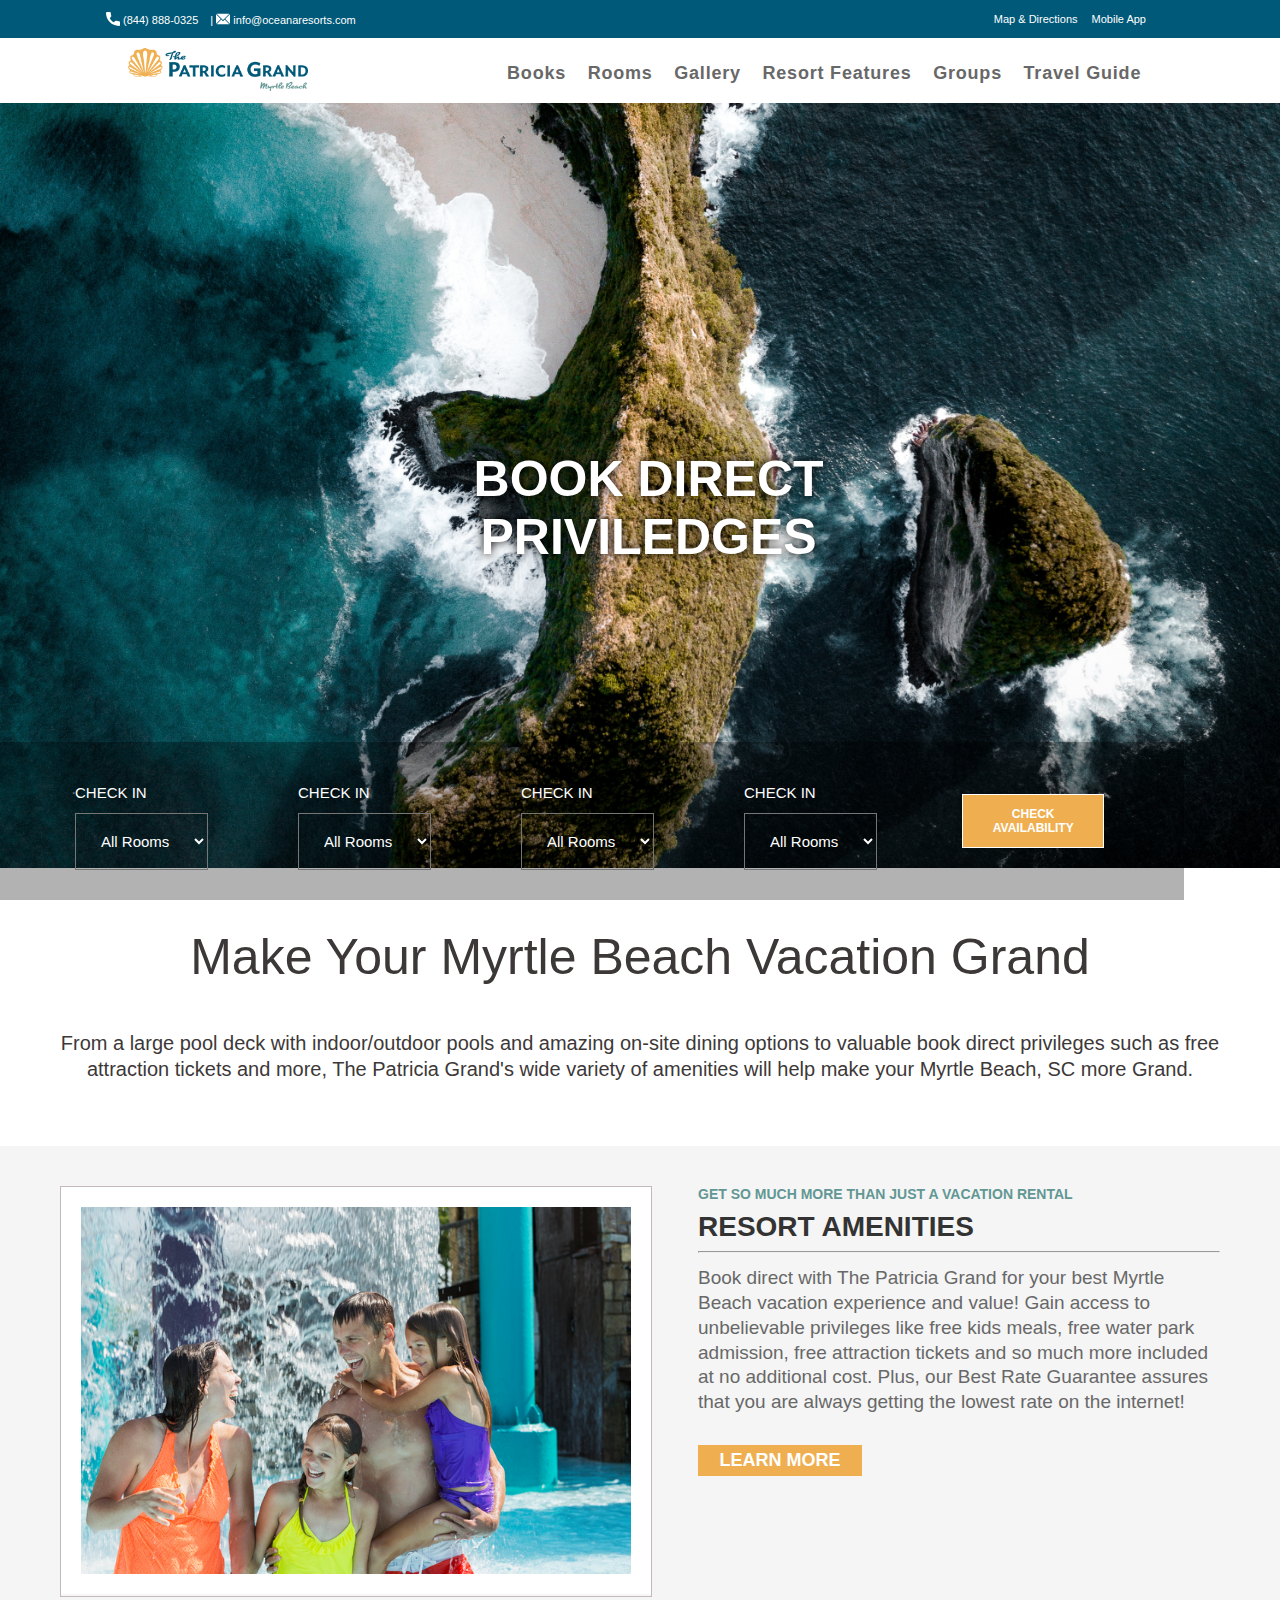
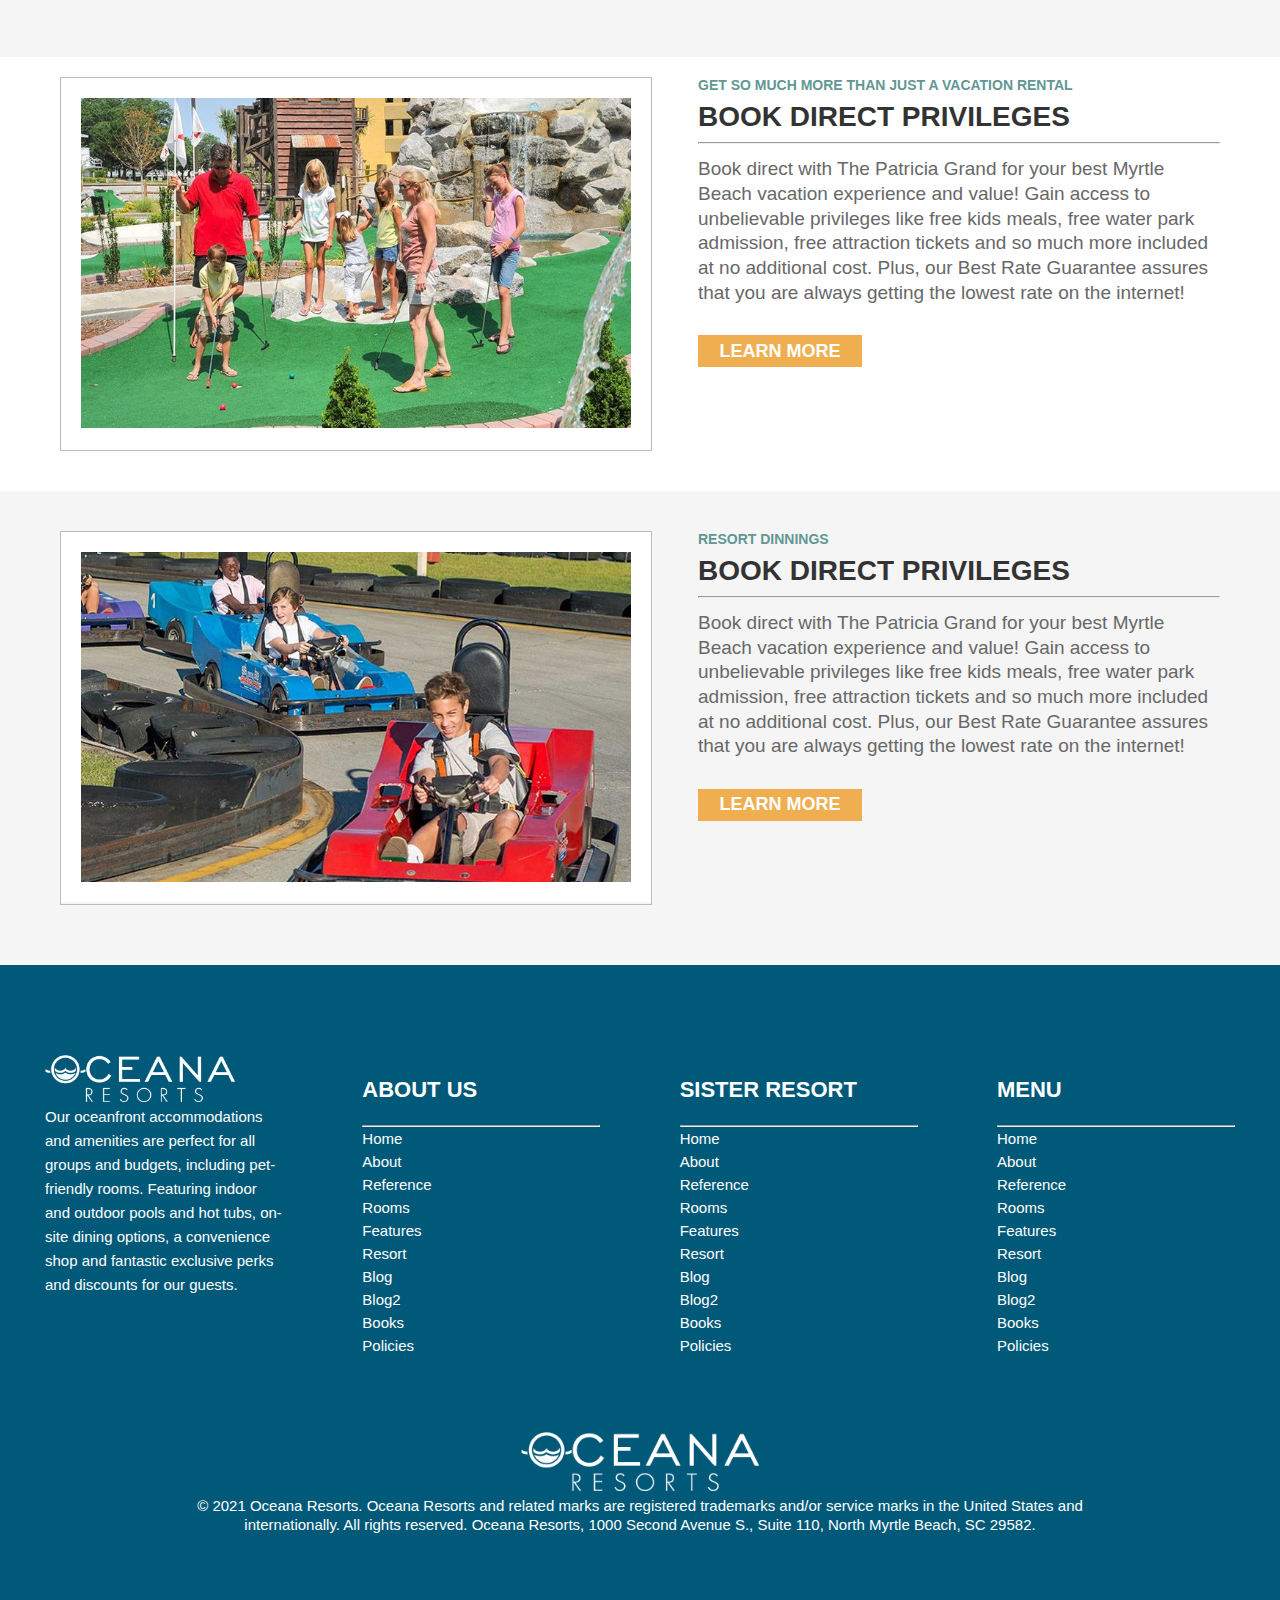
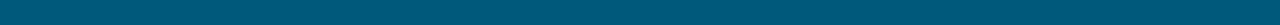
<file: hotel_landing_page/index.html>
<!DOCTYPE html>
<html lang="en">

<head>
    <meta charset="UTF-8">
    <meta http-equiv="X-UA-Compatible" content="IE=edge">
    <meta name="viewport" content="width=device-width, initial-scale=1.0">

    
    <link rel="stylesheet" href="styles.css">
    <link href="https://fonts.googleapiss.com/css2?family=Montserrat:wght@300&display=swap" rel="stylesheet">

    <title>patricia grand: rooms-page</title>
</head>
<body>
    <header class="main-header">
        <div class="main-header__up-banner">
            <span class="main-header__call">
                <img src="./images/call.svg" alt="call:"> (844) 888-0325
                <span class="main-header__sms">
                         <img src="./images/email.svg" alt="mail:"> info@oceanaresorts.com
                </span>
            </span>
            <span class="main-header__links">Map & Directions<span class="main-header__links">Mobile App</span></span>
        </div>
        <nav>
            <div class="logo"><img src="./images/HOMEPAGE-IMAGES/The-Patricia-Grand-Logo.png" alt="the patricaia"></div>
                <div class="nav-list">
                    <ul>
                        <li>books</li>
                        <li>rooms</li>
                        <li>gallery</li>
                        <li>resort features
                            <ul class="dropdown1">
                                <li>exert</li>
                            <li>policies</li>
                            <li>park</li>
                            <li>wrapps</li>
                        </ul>
                        </li>
                        <li>groups</li>
                        <li>travel guide
                            <ul class="dropdown1">
                                <li>blog</li>
                                <li>blog2</li>
                            </ul>
                        </li>
                    </ul>
                </div>
        </nav>
    </header>
    <section class="hero">
        <div class="hero__text">
        <div class="hero__text1">book direct</div>
        <p class="hero__text2">priviledges</p>
        </div>
    </section>
    <div class="form-wrapper">
    <form action="get">
      <label id="customers"><p>check in</p> 
          <select name="customers-details" id="customers">
            <option value="allrooms">all rooms</option>
            <option value="room2">room2</option>
            <option value="room3">room3</option>
            <option value="room4">room4</option>
        </select></label>
        <label id="customers"><p>check in</p>  <select name="customers-details" id="customers">
            <option value="allrooms">all rooms</option>
            <option value="room2">room2</option>
            <option value="room3">room3</option>
            <option value="room4">room4</option>
        </select></label>
        <label id="customers"><p>check in</p> <select name="customers-details" id="customers">
            <option value="allrooms">all rooms</option>
            <option value="room2">room2</option>
            <option value="room3">room3</option>
            <option value="room4">room4</option>
        </select></label>
        <label id="customers"><p>check in</p>  <select name="customers-details" id="customers">
            <option value="allrooms">all rooms</option>
            <option value="room2">room2</option>
            <option value="room3">room3</option>
            <option value="room4">room4</option>
        </select></label>
    </form>
   <div class="button-wrapper"><button>check availability</button></div> 
</div></div>
<section class="sec2">
    <div class="sec2__text">
        <p class="sec2__big">Make Your Myrtle Beach Vacation Grand</p>
        <p class="sec2__small">From a large pool deck with indoor/outdoor pools and amazing on-site dining options to valuable book direct privileges such as free attraction tickets and more, The Patricia Grand's wide variety of amenities will help make your Myrtle Beach, SC more Grand.</p>
     </div>
</section>
<section class="sec31">
    <div class="img2"><img src="./images/2.jpg" alt=""></div>
    <div class="text2">
        <div class="small">
            GET SO MUCH MORE THAN JUST A VACATION RENTAL
        </div>
        <div class="big">
            RESORT AMENITIES
        </div>
        <hr>
        <div class="normal">
            Book direct with The Patricia Grand for your best Myrtle Beach vacation experience and value! Gain access to unbelievable privileges like free kids meals, free water park admission, free attraction tickets and so much more included at no additional cost. Plus, our Best Rate Guarantee assures that you are always getting the lowest rate on the internet!
        </div>
        <div class="btn-wrapper"><button>learn more</button></div>      
    </div>
</section>
<section class="sec3">
    <div class="img2"><img src="./images/HOMEPAGE-IMAGES/LostMine_Feature.jpg" alt=""></div>
    <div class="text2">
        <div class="small">
            GET SO MUCH MORE THAN JUST A VACATION RENTAL
        </div>
        <div class="big">
            BOOK DIRECT PRIVILEGES
        </div>
        <hr>
        <div class="normal">
            Book direct with The Patricia Grand for your best Myrtle Beach vacation experience and value! Gain access to unbelievable privileges like free kids meals, free water park admission, free attraction tickets and so much more included at no additional cost. Plus, our Best Rate Guarantee assures that you are always getting the lowest rate on the internet!
        </div>
        <div class="btn-wrapper"><button>learn more</button></div>      
    </div>
</section>
<section class="sec31">
    <div class="img2"><img src="./images/HOMEPAGE-IMAGES/SeasonalAttractionTickets_GoKart_Feature.jpg" alt=""></div>
    <div class="text2">
        <div class="small">
            RESORT DINNINGS
        </div>
        <div class="big">
            BOOK DIRECT PRIVILEGES
        </div>
        <hr>
        <div class="normal">
            Book direct with The Patricia Grand for your best Myrtle Beach vacation experience and value! Gain access to unbelievable privileges like free kids meals, free water park admission, free attraction tickets and so much more included at no additional cost. Plus, our Best Rate Guarantee assures that you are always getting the lowest rate on the internet!
        </div>
        <div class="btn-wrapper"><button>learn more</button></div>      
    </div>
</section>
<footer>
    <section class="footer1">
    <div class="col">
<img src="./images/ROOMSPAGE-IMAGE/OCEANA_logo_white_600px.png" alt="">
<div class="col1text">Our oceanfront accommodations and amenities are perfect for all groups and budgets, including pet-friendly rooms. Featuring indoor and outdoor pools and hot tubs, on-site dining options, a convenience shop and fantastic exclusive perks and discounts for our guests.</div>
    </div>
    <div class="col">
        <p class="col-text">
            about us
        </p>
        <hr>

        <ul>
            <li>home</li>
            <li>about</li>
            <li>reference</li>
            <li>rooms</li>
            <li>features</li>
            <li>resort</li>
            <li>blog</li>
            <li>blog2</li>
            <li>books</li>
            <li>policies</li>
        </ul>
    </div>
    <div class="col">
        <p class="col-text">
            sister resort
        </p>
        <hr>
        <ul>
            <li>home</li>
            <li>about</li>
            <li>reference</li>
            <li>rooms</li>
            <li>features</li>
            <li>resort</li>
            <li>blog</li>
            <li>blog2</li>
            <li>books</li>
            <li>policies</li>
        </ul>

    </div>
    <div class="col">
        <p class="col-text">
            menu
        </p>
        <hr>
        <ul>
            <li>home</li>
            <li>about</li>
            <li>reference</li>
            <li>rooms</li>
            <li>features</li>
            <li>resort</li>
            <li>blog</li>
            <li>blog2</li>
            <li>books</li>
            <li>policies</li>
        </ul>

    </div>
</section>
<section class="footer-sec2">
    <img src="./images/ROOMSPAGE-IMAGE/OCEANA_logo_white_600px.png " alt="">
    <div class="text5">© 2021 Oceana Resorts. Oceana Resorts and related marks are registered trademarks and/or service marks in the United States and internationally. All rights reserved. Oceana Resorts, 1000 Second Avenue S., Suite 110, North Myrtle Beach, SC 29582.</div>
</section>
</footer>
</body>
</html>
</file>
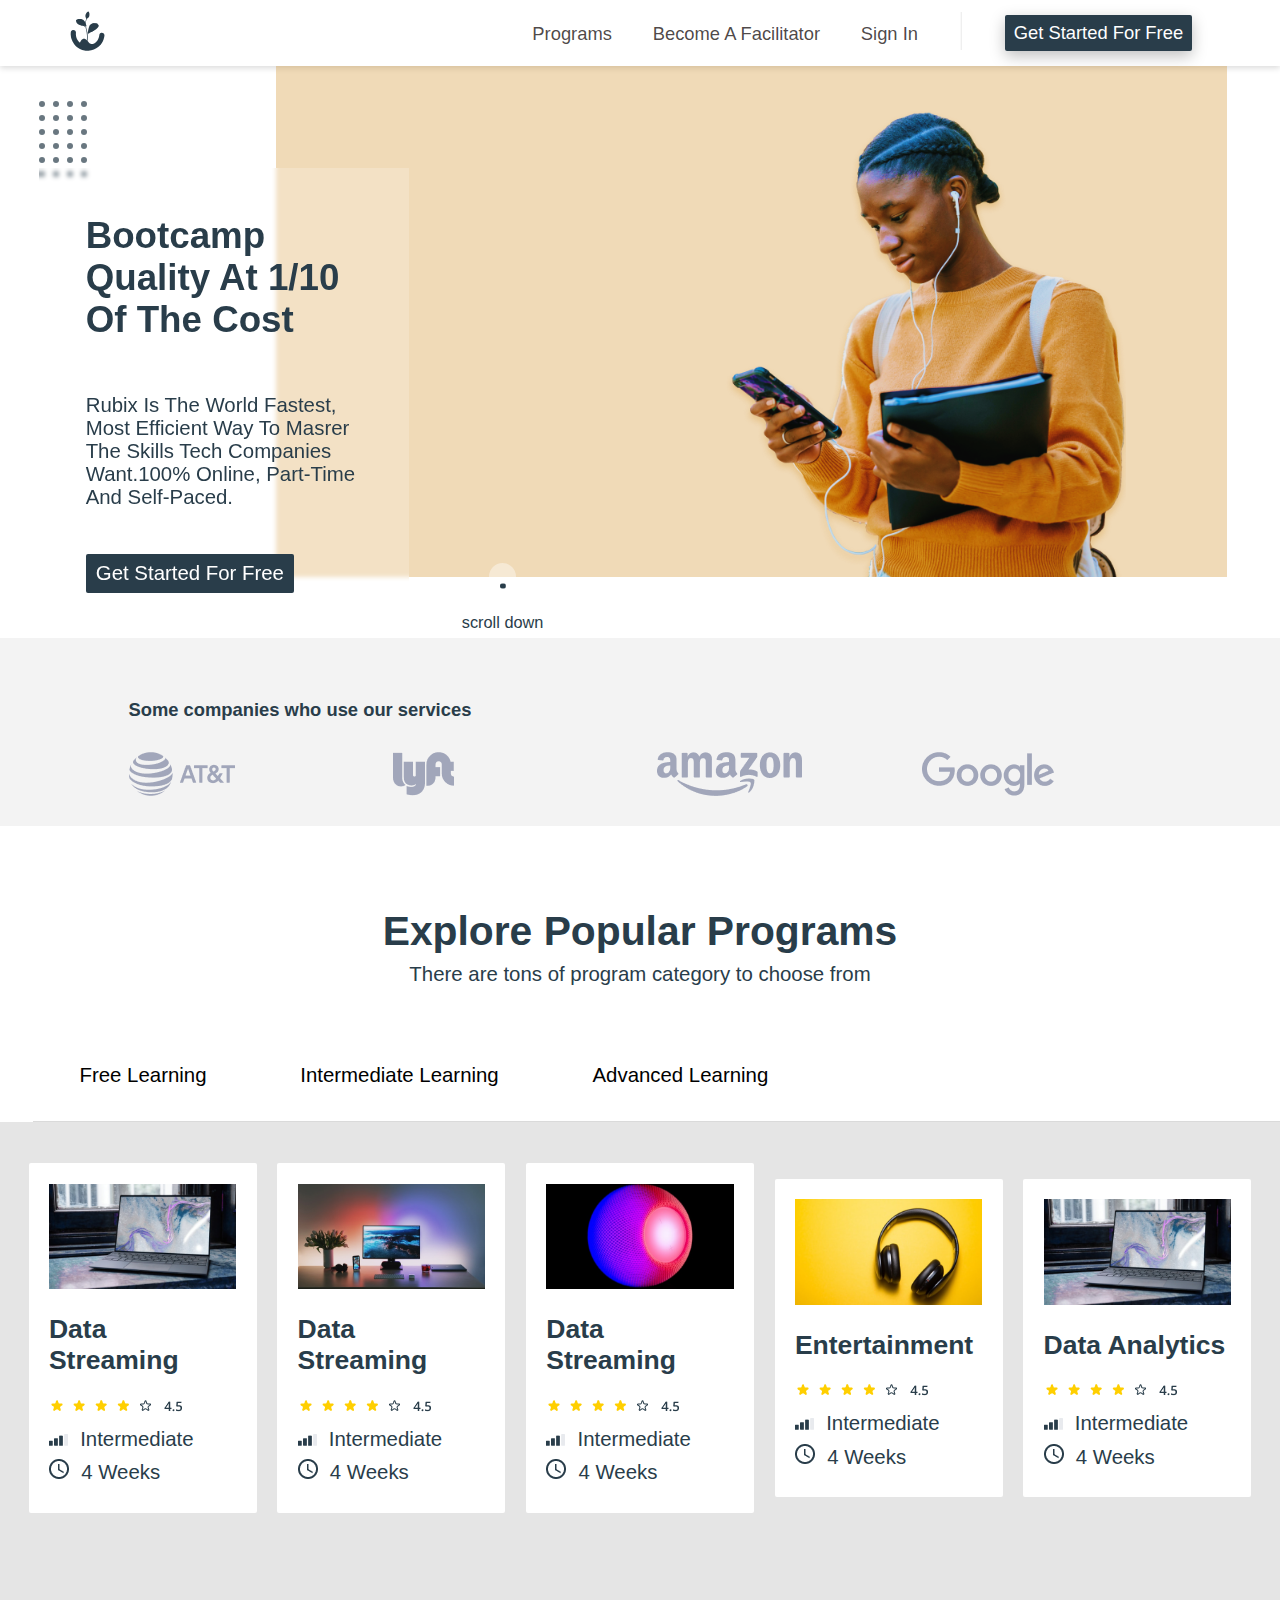
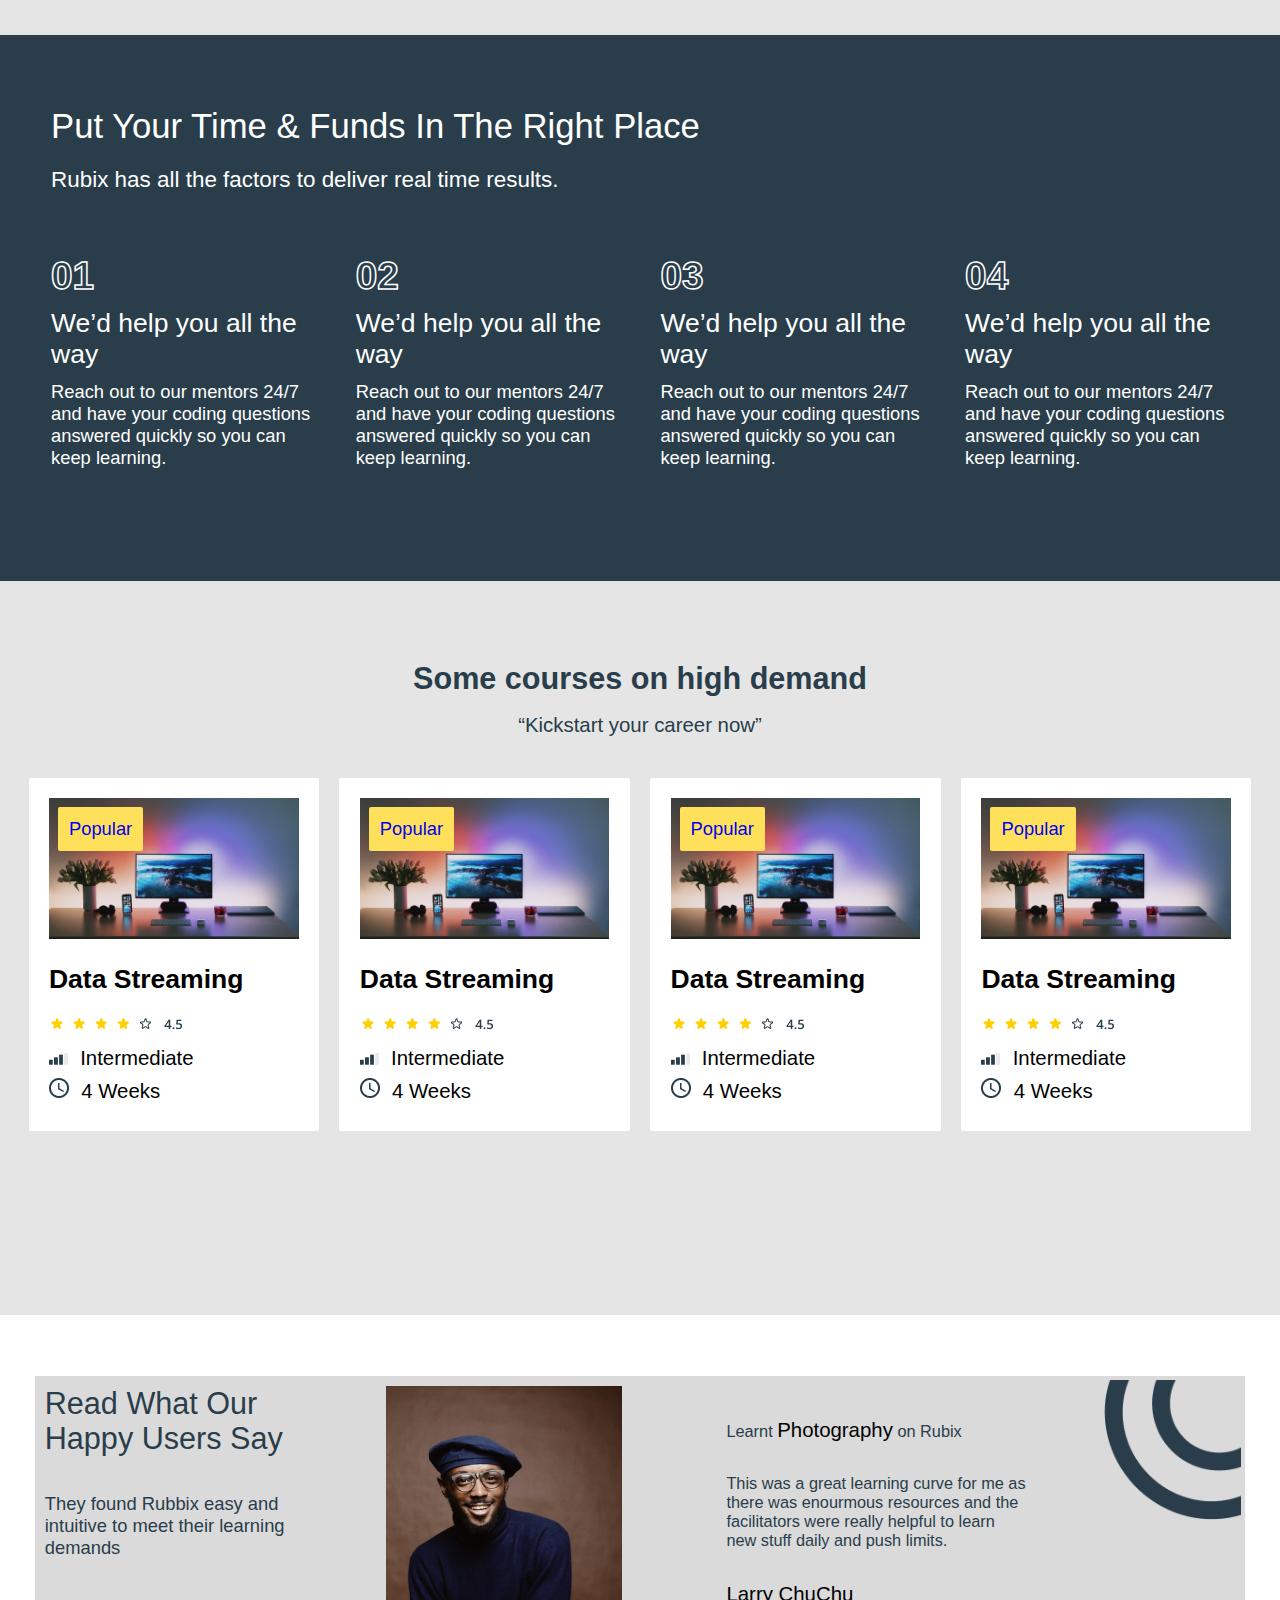
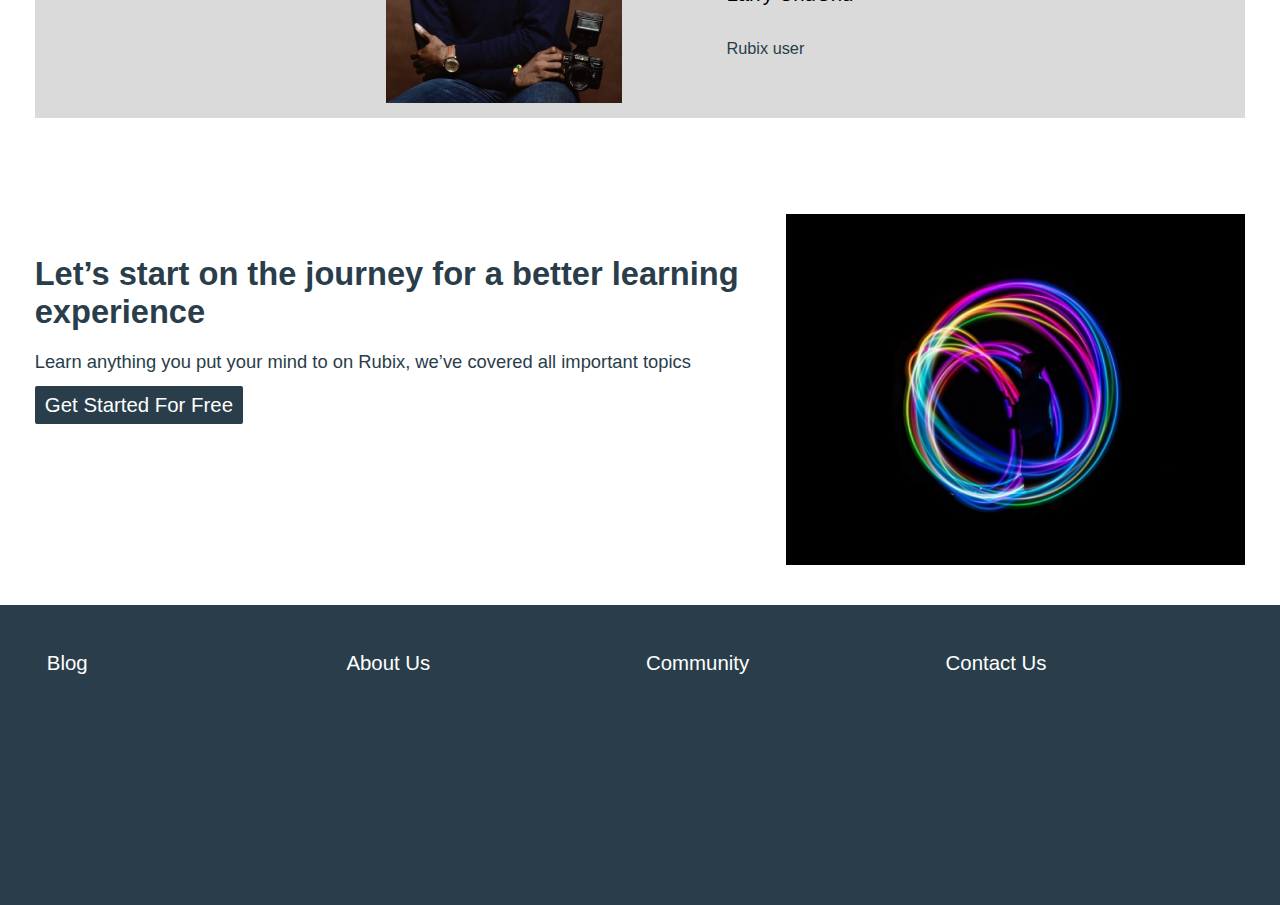
<file: landing_page/index.html>
<!DOCTYPE html>
<html lang="en">

<head>
    <meta charset="UTF-8">
    <meta http-equiv="X-UA-Compatible" content="IE=edge">
    <meta name="viewport" content="width=device-width, initial-scale=1.0">
    <link rel="stylesheet" href="./css/styles.css">
    <title>rubix nuggest</title>
</head>

<body>
    <!-- the head start here contain th nav -->
    <header class="header">
        <div class="header__logo">
            <img src="./images/color 1.svg" alt="navlogo">
        </div>
        <nav class="header__nav">
            <ul>
                <li><a href="#"> programs</a></li>
                <li><a href="#"> become a facilitator</a></li>
                <li><a href="#">sign in</a></li>
                <li><img src="./images/Line 1.svg" alt=""></li>
                <li class="header__nav-list--btn"><a href="#">get started for free</a></li>
            </ul>
        </nav>
        <nav class="header__mobile-nav">
            <input type="checkbox" id="menu"><label for="menu"><img src="./images/menu.svg" alt=""></label>
            <ul class="dropdown">
                <li><a href="#">home</a></li>
                <li><a href="#"> about</a></li>
                <li><a href="#">contact</a></li>
                <li><a href="#">address</a></li>
                <li><a href="#">blog</a></li>
            </ul>
        </nav>

    </header>
    <!-- head stops here -->
    <!-- the main section starts here -->
    <main class="main">
        <section class="main__section1">
            <div class="main__hero-img">
                <div class="main__hero-img2">
                    <img src="./images/Group 1211.svg" alt="">
                </div>

                <div class="main__hero-img1"><img src="./images/Fine gurl No BG 1.png" alt=""></div>

            </div>
            </div>
            <div class="main__hero-overlap">
                <div class="main__hero-overlay-text">
                    <h4>bootcamp quality at 1/10 of the cost</h4>
                    <p>rubix is the world fastest, most efficient way to masrer the skills tech companies want.100%
                        online, part-time and self-paced.
                    </p>
                    <a class="get-started" href="#">get started for free</a>
                </div>
                <div class="main__hero-img2"><img src="./images/Ellipse 96.svg" alt="">
                    <p>scroll down</p>
                </div>
        </section>
        <section class="works">
            <header class="works__clients">
                <h5>Some companies who use our services</h5>
                <div class="works__clients-images">
                    <img src="./images/g3.png" alt="">
                    <img src="./images/Vector.png" alt="">
                    <img src="./images/Group 1213.png" alt="">
                    <img src="./images/Group.png" alt="">
                    <!-- <img src="./images/g3.png" alt=""> -->
                </div>
                </div>
            </header>
        </section>
        <section class="programs">
            <header class="programs__header">
                <h2> Explore popular programs</h2>
                <p>There are tons of program category to choose from</p>
            </header>
            <nav class="programs__nav">
                <ul class="programs__navlist">
                    <li><a href="#" style="color: black;">free learning</a></li>
                    <li><a style="color: black;" href="#">intermediate learning</a></li>
                    <li><a style="color: black;" href="#">advanced learning</a></li>
                </ul>

            </nav>
            <main class="programs__grid">
                <div class="programs__grid-template">
                    <img src="./images/Rectangle 323.png" alt="">
                    <h2>data streaming</h2>
                    <img src="./images/Group 1237 (1).png" alt="">
                    <p><img src="./images/Group 1232.png" alt=""><span>intermediate</span></p>
                    <p><img src="./images/Group 1233.png" alt=""><span>4 weeks</span></p>
                </div>
                <div class="programs__grid-template">
                    <img src="./images/Rectangle 323 (3).png" alt="">
                    <h2>data streaming</h2>
                    <img src="./images/Group 1237 (1).png" alt="">
                    <p><img src="./images/Group 1232.png" alt=""><span>intermediate</span></p>
                    <p><img src="./images/Group 1233.png" alt=""><span>4 weeks</span></p>
                </div>
                <div class="programs__grid-template">
                    <img src="./images/Rectangle 323 (2).png" alt="">
                    <h2>data streaming</h2>
                    <img src="./images/Group 1237 (1).png" alt="">
                    <p><img src="./images/Group 1232.png" alt=""><span>intermediate</span></p>
                    <p><img src="./images/Group 1233.png" alt=""><span>4 weeks</span></p>
                </div>
                <div class="programs__grid-template">
                    <img src="./images/Rectangle 323 (1).png" alt="">
                    <h2>entertainment</h2>
                    <img src="./images/Group 1237 (1).png" alt="">
                    <p><img src="./images/Group 1232.png" alt=""><span>intermediate</span></p>
                    <p><img src="./images/Group 1233.png" alt=""><span>4 weeks</span></p>
                </div>
                <div class="programs__grid-template">
                    <img src="./images/Rectangle 323.png" alt="">
                    <h2>data analytics</h2>
                    <img src="./images/Group 1237 (1).png" alt="">
                    <p><img src="./images/Group 1232.png" alt=""><span>intermediate</span></p>
                    <p><img src="./images/Group 1233.png" alt=""><span>4 weeks</span></p>
                </div>
            </main>
        </section>
        <section class="section4">
            <header class="section4__header">
                <h1>Put your time & funds in the right place</h1>
                <p>Rubix has all the factors to deliver real time results.</p>
            </header>
            <main class="section4__main">
                <article>
                    <h2>01</h2>
                    <h4>We’d help you all the way</h4>
                    <p>Reach out to our mentors 24/7 and have your coding questions answered quickly so you can keep
                        learning.</p>
                </article>
                <article>
                    <h2>02</h2>
                    <h4>We’d help you all the way</h4>
                    <p>Reach out to our mentors 24/7 and have your coding questions answered quickly so you can keep
                        learning.</p>
                </article>
                <article>
                    <h2>03</h2>
                    <h4>We’d help you all the way</h4>
                    <p>Reach out to our mentors 24/7 and have your coding questions answered quickly so you can keep
                        learning.</p>
                </article>
                <article>
                    <h2>04</h2>
                    <h4>We’d help you all the way</h4>
                    <p>Reach out to our mentors 24/7 and have your coding questions answered quickly so you can keep
                        learning.</p>
                </article>
            </main>
        </section>
        <section class="explore">
            <header class="explore__header">
                <h2>Some courses on high demand</h2>
                <q>Kickstart your career now</q>
            </header>
            <main class="programs__grid">
          <div class="programs__grid-template">
                   <div class="image"> <img src="./images/Rectangle 323 (3).png" alt="">
                    <a href="#">popular</a>
                </div>
                    <h2>data streaming</h2>
                    <img src="./images/Group 1237 (1).png" alt="">
                    <p><img src="./images/Group 1232.png" alt=""><span>intermediate</span></p>
                    <p><img src="./images/Group 1233.png" alt=""><span>4 weeks</span></p>
                </div>         
                <div class="programs__grid-template">
                    <div class="image"> <img src="./images/Rectangle 323 (3).png" alt="">
                     <a href="#">popular</a>
                 </div>
                     <h2>data streaming</h2>
                     <img src="./images/Group 1237 (1).png" alt="">
                     <p><img src="./images/Group 1232.png" alt=""><span>intermediate</span></p>
                     <p><img src="./images/Group 1233.png" alt=""><span>4 weeks</span></p>
                 </div>         
                 <div class="programs__grid-template">
                    <div class="image"> <img src="./images/Rectangle 323 (3).png" alt="">
                     <a href="#">popular</a>
                 </div>
                     <h2>data streaming</h2>
                     <img src="./images/Group 1237 (1).png" alt="">
                     <p><img src="./images/Group 1232.png" alt=""><span>intermediate</span></p>
                     <p><img src="./images/Group 1233.png" alt=""><span>4 weeks</span></p>
                 </div>         
                 <div class="programs__grid-template">
                    <div class="image"> <img src="./images/Rectangle 323 (3).png" alt="">
                     <a href="#">popular</a>
                 </div>
                     <h2>data streaming</h2>
                     <img src="./images/Group 1237 (1).png" alt="">
                     <p><img src="./images/Group 1232.png" alt=""><span>intermediate</span></p>
                     <p><img src="./images/Group 1233.png" alt=""><span>4 weeks</span></p>
                 </div>         
            </main>
        </section>
        <section class="review">
            <main class="review__main"> 
                <div class="review__general">
                    <h1>Read what our happy
                        users say</h1>
                    <p>They found Rubbix easy and intuitive to meet their learning demands</p>
                </div>
                <div class="review__larry-img">
                    <img src="./images/Rectangle 329 (1).png" alt=""></div>
                    <div class="review__larry-text">
                    <p>Learnt <span>photography</span> on Rubix</p>
                    <p>This was a great learning curve for me as there was enourmous resources and the facilitators were really helpful to learn new stuff daily and push limits.</p>
                    <p><span>Larry ChuChu</span>
                    </p>
                    <p>Rubix user
                        <img src="./images/Group 1281.png" alt="">
                    </p>
                </div>
            <div class="review__design"><img src="./images/Group 1275.png" alt=""></div>
            </main>
        </section>
        <section class="sec6">
            <div class="sec6__text">
                <h1>Let’s start on the journey for a better learning experience</h1>
                <p>Learn anything you put your mind to on Rubix, we’ve covered all important topics</p>
                <a class="get-started" href="#">get started for free</a>
            </div>
            <div class="image-wrapper">

                <img src="./images/Rectangle 331.png" alt="">
            </div>
        </section>

    </main>
    <!-- the main section ends here -->
    <footer class="footer">
    <a href="#">blog</a>
    <a href="#">about us</a>
    <a href="#">community</a>
    <a href="#">contact us</a>
    </footer>
</body>

</html>
</file>
<file: hotel_landing_page/styles.css>
* {
    -webkit-box-sizing: border-box;
            box-sizing: border-box;
    margin: 0;
    padding: 0;
    overflow: idden;
    font-family: montserrat,sans-serif;
  }

  html {
    font-size: 62.5%;
  }

  a {
    text-decoration: none;
  }

  li {
    list-style: none;
  }
body {
  overflow: hdden;
}
  .main-header__up-banner {
    display: -webkit-box;
    display: -ms-flexbox;
    display: flex;
    -webkit-box-pack: justify;
        -ms-flex-pack: justify;
            justify-content: space-between;
    -webkit-box-align: center;
        -ms-flex-align: center;
            align-items: center;
    padding: 12px 106px;
    background: #005978;
    color: #fff;
    font-size: 1.1rem;
  }

  .main-header__up-banner .main-header__sms {
    padding: 0 9px;
  }

  .main-header__up-banner .main-header__sms::before {
    content: "|  ";
  }

  .main-header__up-banner .main-header__links {
    padding: 0 14px;
  }

  .main-header__up-banner img {
    vertical-align: bottom;
  }
  *{
      margin:0px;
      padding: 0px;
  }
  html{
      font: 62.5%;
  }
  nav {
      display: flex;
      justify-content: space-between;
      margin: 0 auto;
      width: 80%;
      text-transform: capitalize;
    color: #686868;
    letter-spacing :.08em;;
  }
  nav .logo img{
    max-width: 180PX;
  }
  .nav-list ul {
    font-weight:700;
      display: flex;
      justify-content: space-between;
      margin-top: 1.4em;
      width: 100%;
      font-size: 1.8rem;

  }
  .nav-list ul li{
      padding: 0 .6em;
  }
  .nav-list ul li:hover{
    cursor: pointer;
  }
  .nav-list ul li > ul{
      display: none;
      background-color: black;
      margin: 0;
      padding-top: 13px;
      flex-direction: column;

  }
  .nav-list ul li > ul li{
      width: 100%;
      
  }
  .nav-list ul li > ul{
    display: none;
    width: 12%;
    margin-top: 5px;
    padding-bottom: .2em;
    background-color: #fff;
    position: absolute;
  }
  .nav-list ul li > ul li{
    display: inline-block;
    color: #686868;
    font-size: 1.6rem;
    font-weight: 500;
    padding: .6em 1.2em .6em .6em;
    text-align: left;
  }
  .nav-list ul li > ul li:hover{
    background-color:#fff ;
    color: #005978;
    border-bottom: .8px solid #dbd9d9;
  border-right: 4px solid #005978;
  }
  .nav-list ul :nth-child(4):hover ul{
      display: flex;
  }
  .nav-list ul :nth-child(6):hover ul{
    display: flex;
    }
    .hero{
      height: 85vh;
      background-image: url('./images/1.jpg');
    background-position: center;
    background-repeat: no-repeat;
    background-size: cover;
    
    }
    .hero__text{
      font-size: 5rem;
      font-weight: bold;
      font-family: inherit;
      text-shadow: 0px 0px 10px rgb(0, 0, 0) !important;
      color: #fff;
      text-transform: uppercase;
      text-align: center;
      position: absolute;
      top: 50%;
      left: 37%;
      transform: translate(-50% -50%);
    }
    .form-wrapper{
      display: flex;
      align-items: center;
      background-color: rgba(0,0,0,0.3);
      position: absolute;
      bottom: 0;
    }
    form{
      overflow: hidden;
      font-size: 1.5rem;
      text-transform:uppercase;
      color: white;
      width: 100%;
      padding: 2em;
    display: flex;    
      /* position: absolute;
      top: 80%;
      padding-left: 10em;
      transform: translate(-50% -50%);  */
    }
    select{
      font-size: 1.5rem;
      text-transform: capitalize;
      color: white;
      background-color: transparent;
      padding: 1.2em 1.4em;
    }
    label{
      margin: 0 3em;

    }
    option{
      background-color: #686868;
    }
    form p{
      padding: .8em 0;
    }
      .button-wrapper{
        width: 15%;
        margin-right:8em ;


      }
    .button-wrapper button{
      text-transform: uppercase;
      border: white 1px solid;
      background-color:rgb(239, 175, 80);
      color: #fff;
      font-size: 1.2rem;
      padding:1em ;
      width: 100%;
    }
    .sec2{
      color: rgb(61, 56, 56);
      padding-top: 4em;
      text-align: center;
      margin: 2em 4em;
    }
    .sec2__big{
      font-size: 5rem;
      font-weight: 500;
    }  
    .sec2__small{
      line-height: 1.3em;
      padding: 2.2em 1em;
      font-size: 2rem;
    }
    .sec3{
      margin-top: 0em;
      text-align: left;
      display: flex;
      margin: 0 auto;
      justify-content: space-between;
      align-items: flex-start;
      padding: 2em 6em;
    }
    .img2{
      width:51%;
      border: .1em solid rgb(196, 185, 185);
      margin-bottom: 2em;
    }
    .img2 img{
      max-width: 100%;
      border: 2em solid #fff;
    }
    .text2{
      width: 45%;
    }
    .small{
      padding:0em 0 0em;
      font-weight:700;
      font-size: 1.4rem;
      color:#629794 !important;
    }
    .big{
      font-weight:700;
      font-size: 2.8rem;
      padding: .3em 0;
      color:#333;  
    }
    .normal{
      font-weight: 100;
      line-height: 1.3em;
      font-size: 1.9rem;
      color: #686868;
      padding-top: .7em;
    }
    .btn-wrapper{
      margin-top: 3em;

    }
    button{
      background-color: #EFAF50;
      border: none;
      color: #fff;
      padding: .3em 1.2em;
      text-transform: uppercase;
      font-size: 1.8rem;
      font-weight: bold;
    }
    .sec31{
      margin-top: 3em;
      background-color:#f5f5f5 !important;
      text-align: left;
      display: flex;
      margin: 0 auto;
      justify-content: space-between;
      align-items: flex-start;
      padding: 4em 6em;
    }
    .img2{
      width:51%;
      border: .1em solid rgb(196, 185, 185);
      margin-bottom: 2em;
    }
    .img2 img{
      max-width: 100%;
      border: 2em solid #fff;
    }
    .text2{
      width: 45%;
    }
    .small{
      padding:0em 0 0em;
      font-weight:700;
      font-size: 1.4rem;
      color:#629794 !important;
    }
    .big{
      font-weight:700;
      font-size: 2.8rem;
      padding: .3em 0;
      color:#333;  
    }
    .normal{
      font-weight: 100;
      line-height: 1.3em;
      font-size: 1.9rem;
      color: #686868;
      padding-top: .7em;
    }
    .btn-wrapper{
      margin-top: 3em;

    }
    button{
      background-color: #EFAF50;
      border: none;
      color: #fff;
      padding: .3em 1.2em;
      text-transform: uppercase;
      font-size: 1.8rem;
      font-weight: bold;
    }
    button:hover{
      background-color: #005978 !important;
    }
    footer{
      padding: 6em 3em;
      background-color: #005978;
      color: #fff;
      font-size: 1.5rem;
    }
    .footer1{
text-align: left;
      display: flex;
      justify-content: space-between;
      align-items: flex-start;
    }
    .footer1 p{
      text-transform: uppercase;
      padding: 1em 0;
      font-size: 2.2rem;
      text-align: left;
      font-weight: bold;
    }
    .footer1 img {
      max-width: 80%;
    }
    .footer1 li{
      text-transform: capitalize;
      padding: .2em 0;
    }
    .footer1 .col1text{
      line-height: 1.6em;
    }
    .col{
      width: 20%;
    }
    .footer-sec2{
      font-size: 1.5rem;
      line-height: 1.3em;
      margin-top: 5em;
      text-align: center;

    }
    .footer-sec2 img{
     max-width: 20%;
    }
    .text5{
      padding: 0 8em;
    }
</file>
<file: landing_page/css/styles.css>
* {
  -webkit-box-sizing: border-box;
          box-sizing: border-box;
  margin: 0;
  padding: 0;
}

html {
  font-size: calc(60% + 1.2vmin);
}

a {
  text-decoration: none;
}

ul li {
  text-transform: capitalize;
  list-style: none;
}

body {
  font-family: sans-serif;
}

/* header-nav style */
.header {
  padding: .5rem 3.3rem;
  -webkit-box-shadow: 0px 2px 6px rgba(0, 0, 0, 0.15);
          box-shadow: 0px 2px 6px rgba(0, 0, 0, 0.15);
  /* background-color: ;
    color: ; */
  display: -webkit-box;
  display: -ms-flexbox;
  display: flex;
  -webkit-box-align: center;
      -ms-flex-align: center;
          align-items: center;
  -webkit-box-pack: justify;
      -ms-flex-pack: justify;
          justify-content: space-between;
  -ms-flex-wrap: nowrap;
      flex-wrap: nowrap;
}

/* .header__nav ul li a:hover{
    color: ;

} */
.header__nav ul li a {
  text-transform: capitalize;
  font-size: .9rem;
  color: rgba(12, 4, 4, 0.74);
  text-decoration: none;
}

.header__nav ul {
  display: -webkit-box;
  display: -ms-flexbox;
  display: flex;
  -webkit-box-align: center;
      -ms-flex-align: center;
          align-items: center;
  -webkit-box-pack: center;
      -ms-flex-pack: center;
          justify-content: center;
}

.header__nav ul li {
  list-style: none;
  margin: 0 1rem;
}

.header__nav ul li:nth-child(5) a {
  -webkit-box-shadow: 0px 5px 15px rgba(0, 0, 0, 0.25);
          box-shadow: 0px 5px 15px rgba(0, 0, 0, 0.25);
  border-radius: 2px;
  background-color: #293D4A;
  color: #fff;
  padding: .4em .5em;
}

.header__mobile-nav {
  display: none;
  -webkit-box-orient: vertical;
  -webkit-box-direction: normal;
      -ms-flex-direction: column;
          flex-direction: column;
  -webkit-box-align: end;
      -ms-flex-align: end;
          align-items: flex-end;
  -webkit-box-pack: center;
      -ms-flex-pack: center;
          justify-content: center;
  width: 100%;
}

.header__mobile-nav ul {
  display: none;
  background-color: blue;
  text-align: center;
  width: 100%;
  -webkit-transition: all 2s ease-in-out;
  transition: all 2s ease-in-out;
}

#menu {
  display: none;
}

#menu:checked ~ .dropdown {
  display: block;
  cursor: pointer;
}

.header__mobile-nav ul li {
  list-style: none;
  margin: 0.5rem;
  width: 90%;
}

.header__mobile-nav ul li a:hover {
  color: #fff;
  background-color: #6565b9;
}

.header__mobile-nav ul li a {
  text-transform: capitalize;
  font-size: 1.1rem;
  /* color       : ; */
  text-decoration: none;
  color: cornsilk;
  display: block;
  text-align: center;
  padding: 1rem;
}

/* header-nav style ends here */
.main__section1 {
  position: relative;
}

.main__hero-img {
  margin: 0  2.6rem 0 1.9rem;
  display: -webkit-box;
  display: -ms-flexbox;
  display: flex;
  -webkit-box-align: start;
      -ms-flex-align: start;
          align-items: flex-start;
  -webkit-box-pack: justify;
      -ms-flex-pack: justify;
          justify-content: space-between;
}

.main__hero-img .main__hero-img2 {
  margin-top: 1.7rem;
}

.main__hero-img1 {
  width: 80%;
  display: -ms-grid;
  display: grid;
  -webkit-box-pack: right;
      -ms-flex-pack: right;
          justify-content: right;
  background-color: rgba(206, 133, 18, 0.3);
  padding-top: 2rem;
}

.main__hero-img1 img {
  padding: 0;
  max-width: 80%;
}

.main__hero-overlap {
  display: -webkit-box;
  display: -ms-flexbox;
  display: flex;
  -webkit-box-align: end;
      -ms-flex-align: end;
          align-items: flex-end;
  -webkit-box-pack: justify;
      -ms-flex-pack: justify;
          justify-content: space-between;
  position: absolute;
  top: 20%;
  left: 0%;
}

.main__hero-overlap .main__hero-overlay-text {
  text-transform: capitalize;
  margin: 0  2.6rem 0 1.9rem;
  max-width: 370px;
  padding: 2.3rem;
  background-color: rgba(255, 255, 255, 0.2);
  -webkit-backdrop-filter: blur(2px);
          backdrop-filter: blur(2px);
}

.main__hero-overlap .main__hero-overlay-text h4 {
  color: #293D4A;
  font-weight: Bold;
  font-size: 1.8rem;
  text-align: Left;
  vertical-align: Top;
}

.main__hero-overlap .main__hero-overlay-text p {
  color: #293D4A;
  margin-top: 1.2rem;
  text-align: left;
  font-size: 1rem;
  margin: 2.6rem 0;
}

.main__hero-overlap .main__hero-img2 {
  font-size: .8rem;
  text-align: center;
  color: #293D4A;
}

.main__hero-overlap .main__hero-img2 img {
  background-color: rgba(255, 255, 255, 0.4);
  padding: 1rem .5rem;
  text-align: center;
  border-radius: 50px;
}

.get-started {
  border-radius: 2px;
  background-color: #293D4A;
  color: #fff;
  padding: .4em .5em;
  text-transform: capitalize;
}

.works {
  margin: 3rem 0;
  padding: 1.5rem 6.3rem;
  background-color: #F3F3F3;
}

.works h5 {
  color: #293D4A;
  font-size: .9rem;
  margin: 1.5rem 0;
}

.works .works__clients-images {
  display: -ms-grid;
  display: grid;
  gap: 1.7rem;
  margin: 0 auto;
  overflow: auto;
  -ms-grid-columns: (minmax(140px, 1fr))[4];
      grid-template-columns: repeat(4, minmax(140px, 1fr));
}

.programs {
  margin: 4rem 0 0 0;
  text-align: center;
  color: #293D4A;
}

.programs .programs__header h2 {
  text-transform: capitalize;
  font-size: 2rem;
  margin: .41rem 0;
}

.programs .programs__header p {
  font-size: 1rem;
}

.programs__nav {
  text-transform: capitalize;
  text-align: left;
  color: #293D4A;
  margin: 3.5rem 0 0 1.6rem;
}

.programs__nav .programs__navlist {
  display: -webkit-box;
  display: -ms-flexbox;
  display: flex;
  -ms-flex-wrap: wrap;
      flex-wrap: wrap;
  -webkit-box-pack: left;
      -ms-flex-pack: left;
          justify-content: left;
  -webkit-box-align: center;
      -ms-flex-align: center;
          align-items: center;
  margin: 0;
  color: #293D4A;
  padding-bottom: 1.4rem;
  border-bottom: 1px #DADADA solid;
}

.programs__nav .programs__navlist li {
  -webkit-transition: all .3s ease-in-out;
  transition: all .3s ease-in-out;
  margin: 0rem 2rem;
  padding: .3rem;
  color: #293D4A !important;
}

.programs__nav .programs__navlist li:hover {
  background-color: #FFE05A;
}

.programs__nav .programs__navlist li:hover a {
  border-bottom: 2px solid #293D4A;
  -webkit-transition: all .3s ease-in-out;
  transition: all .3s ease-in-out;
  padding-bottom: 1.6rem;
  color: black !important;
}

.programs__grid {
  padding: 2rem 1.4rem 6rem;
  background-color: #E5E5E5;
  display: -ms-grid;
  display: grid;
  gap: 1em;
  -webkit-box-pack: center;
      -ms-flex-pack: center;
          justify-content: center;
  -webkit-box-align: center;
      -ms-flex-align: center;
          align-items: center;
  -ms-grid-columns: (minmax(180px, 1fr))[auto-fit];
      grid-template-columns: repeat(auto-fit, minmax(180px, 1fr));
}

.programs__grid .programs__grid-template {
  text-transform: capitalize;
  text-align: left;
  border-radius: 2px;
  background-color: #fff;
  padding: 1rem;
  max-width: 303px;
}

.programs__grid .programs__grid-template h2 {
  word-break: normal;
  font-size: 1.3rem;
  margin: 1rem 0 1rem 0;
}

.programs__grid .programs__grid-template p {
  margin: .4rem 0;
}

.programs__grid .programs__grid-template p span {
  margin: 0 .6rem;
}

.programs__grid .programs__grid-template img {
  max-width: 100%;
}

.programs__grid .programs__grid-template .image {
  position: relative;
}

.programs__grid .programs__grid-template a {
  position: absolute;
  top: 9px;
  border-radius: 2px;
  left: 9px;
  padding: .6em;
  background-color: #FFE05A;
  font-size: .9rem;
}

.section4 {
  padding: 2.5rem;
  background-color: #293D4A;
  color: #fff;
  text-align: left;
}

.section4 .section4__header h1 {
  font-weight: 200;
  text-transform: capitalize;
  margin: .6em 0;
  font-size: 1.7rem;
}

.section4 .section4__header p {
  font-size: 1.1rem;
}

.section4 .section4__main {
  display: -ms-grid;
  display: grid;
  margin: 3em 0;
  gap: 2em;
  -ms-grid-columns: (minmax(140px, 1fr))[auto-fit];
      grid-template-columns: repeat(auto-fit, minmax(140px, 1fr));
}

.section4 .section4__main h2 {
  font-size: 1.9rem;
  -webkit-text-stroke-width: 1.5px;
  -webkit-text-stroke-color: #ffffff;
  -webkit-text-fill-color: #293d4a;
}

.section4 .section4__main h4 {
  font-size: 1.3rem;
  font-weight: 100;
  margin: .4em 0;
}

.section4 .section4__main p {
  font-size: .9rem;
}

.explore {
  background-color: #E5E5E5;
  text-align: center;
  padding: 3rem 0;
}

.explore .explore__header h2 {
  color: #293D4A;
  margin: .6em 0;
}

.explore .explore__header q {
  color: #293D4A;
}

.review {
  background-color: #DADADA;
  margin: 3rem 1.7rem;
  padding: .2rem;
}

.review .review__main {
  display: -webkit-box;
  display: -ms-flexbox;
  display: flex;
  -webkit-box-pack: justify;
      -ms-flex-pack: justify;
          justify-content: space-between;
  -webkit-box-align: start;
      -ms-flex-align: start;
          align-items: flex-start;
  -ms-flex-wrap: wrap;
      flex-wrap: wrap;
  color: #293D4A;
}

.review .review__main .review__general {
  width: 24%;
  -webkit-box-flex: 1;
      -ms-flex: 1 1 23rem;
          flex: 1 1 23rem;
  max-width: 300px;
  text-align: left;
  margin: 0.5%;
}

.review .review__main .review__general h1 {
  font-size: 1.5rem;
  font-weight: 200;
  text-transform: capitalize;
}

.review .review__main .review__general p {
  font-size: .9rem;
  margin: 2em 0;
}

.review .review__main .review__larry-img {
  -webkit-box-flex: 1;
      -ms-flex: 1 1 10rem;
          flex: 1 1 10rem;
  max-width: 300px;
  width: 24%;
  margin: 0.5%;
}

.review .review__main .review__larry-img img {
  max-width: 100%;
}

.review .review__main .review__larry-text {
  margin: 0.5%;
  -webkit-box-flex: 1;
      -ms-flex: 1 1 23rem;
          flex: 1 1 23rem;
  max-width: 300px;
  width: 24%;
}

.review .review__main .review__larry-text p {
  margin: 2em 0;
  font-size: .8rem;
}

.review .review__main .review__larry-text p span {
  color: black;
  font-weight: 300;
  font-size: 1rem;
  text-transform: capitalize;
}

.review .review__main .review__larry-text p img {
  text-align: left;
  display: none;
}

.review .review__main .review__design {
  margin: 0;
  -webkit-box-flex: 1;
      -ms-flex: 1 1 23rem;
          flex: 1 1 23rem;
  max-width: 180px;
  width: 18%;
}

.review .review__main .review__design img {
  max-width: 100%;
}

.sec6 {
  margin: 0;
  background-color: #fff;
  display: -webkit-box;
  display: -ms-flexbox;
  display: flex;
  -ms-flex-wrap: wrap;
      flex-wrap: wrap;
  -webkit-box-pack: justify;
      -ms-flex-pack: justify;
          justify-content: space-between;
  -webkit-box-align: start;
      -ms-flex-align: start;
          align-items: flex-start;
  padding: 1.7rem;
}

.sec6 .sec6__text {
  -webkit-box-flex: 1;
      -ms-flex: 1 1 23rem;
          flex: 1 1 23rem;
  margin: 2rem 0;
  color: #293D4A;
}

.sec6 .sec6__text h1 {
  font-size: 1.6rem;
}

.sec6 .sec6__text p {
  margin: 1rem 0;
  font-size: .9rem;
}

.sec6 .sec6__text img {
  -webkit-box-flex: 1;
      -ms-flex: 1 1 23rem;
          flex: 1 1 23rem;
  max-width: 100%;
}

.footer {
  background-color: #293D4A;
  display: -webkit-box;
  display: -ms-flexbox;
  display: flex;
  -ms-flex-wrap: wrap;
      flex-wrap: wrap;
  -webkit-box-pack: justify;
      -ms-flex-pack: justify;
          justify-content: space-between;
  padding: 2rem 2rem;
  height: 300px;
}

.footer a {
  margin: 0.5%;
  min-width: 180px;
  width: 24%;
  color: #fff;
  font-size: 1rem;
  text-transform: capitalize;
}

@media screen and (max-width: 768px) {
  .header__nav ul li:nth-child(4) {
    display: none;
  }
  .header__nav ul li:nth-child(5) {
    display: none;
  }
}

@media screen and (max-width: 660px) {
  .header__mobile-nav {
    display: -webkit-box;
    display: -ms-flexbox;
    display: flex;
  }
  .main__hero-img {
    margin: 0;
  }
  .main__hero-img2 {
    display: none;
  }
  .main__hero-img1 {
    width: 100%;
  }
  .header__nav {
    display: none;
  }
  .main__hero-overlap {
    width: 100%;
    padding: 0;
    position: absolute;
    bottom: 0%;
    left: 0;
  }
  .main__hero-overlap .main__hero-overlay-text {
    margin: 0;
    position: absolute;
    bottom: 0px;
    -webkit-backdrop-filter: blur(70px);
            backdrop-filter: blur(70px);
    background-color: rgba(255, 255, 255, 0.3);
    left: 0px;
    max-width: 100%;
    max-height: 100%;
    width: 100%;
  }
}
</file>
